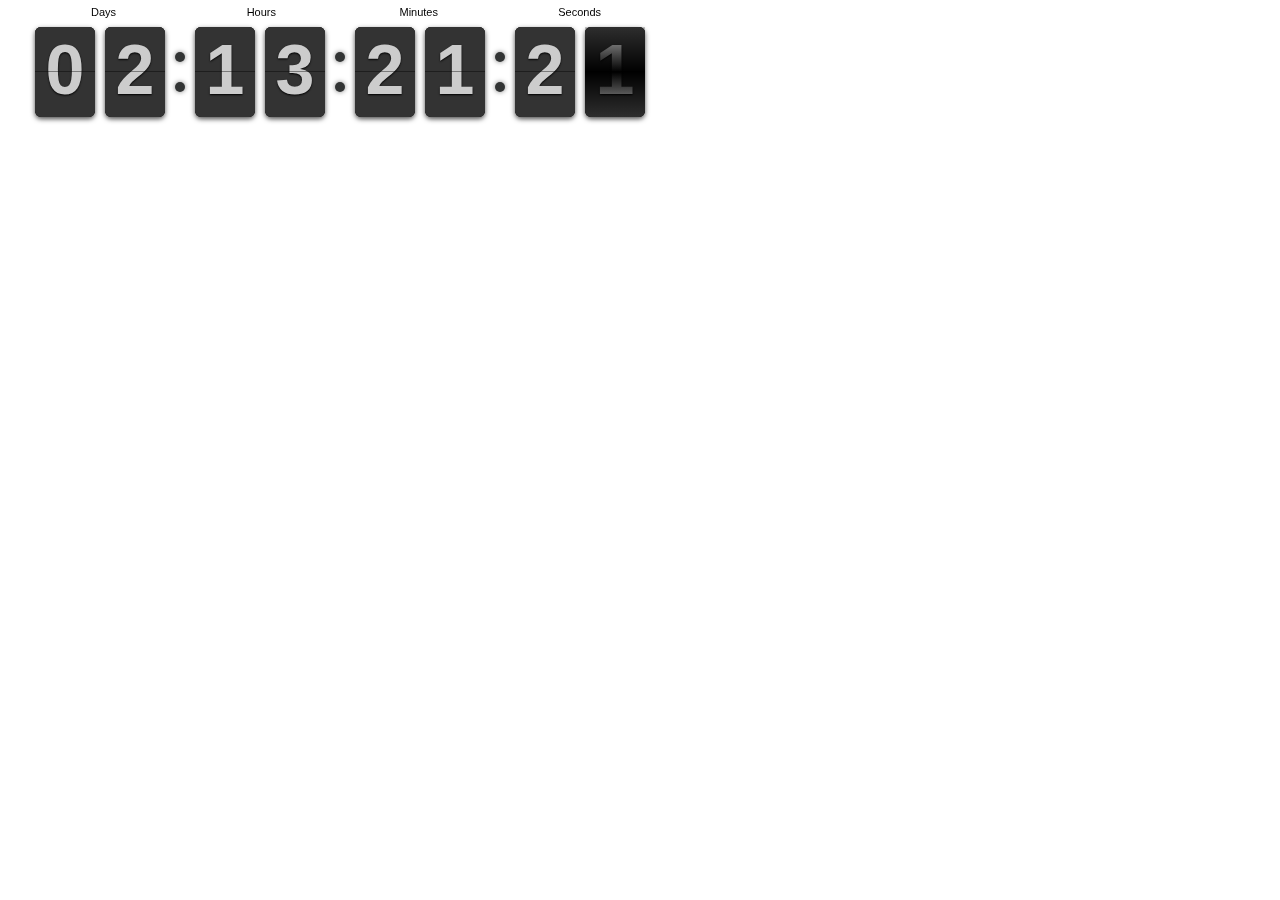
<file: FlipClock-master/examples/base.html>
<html>
	<head>
		<link rel="stylesheet" href="../compiled/flipclock.css">

		<script src="http://ajax.googleapis.com/ajax/libs/jquery/1.10.2/jquery.min.js"></script>

		<script src="../compiled/flipclock.js"></script>
	</head>
	<body>
	<div class="clock" style="margin:2em;"></div>
	<div class="message"></div>

	<script type="text/javascript">
		var clock;
		
		$(document).ready(function() {
			var clock;

			clock = $('.clock').FlipClock({
		        clockFace: 'DailyCounter',
		        autoStart: false,
		        callbacks: {
		        	stop: function() {
		        		$('.message').html('The clock has stopped!')
		        	}
		        }
		    });
				    
		    clock.setTime(220880);
		    clock.setCountdown(true);
		    clock.start();

		});
	</script>
	
	</body>
</html>
</file>
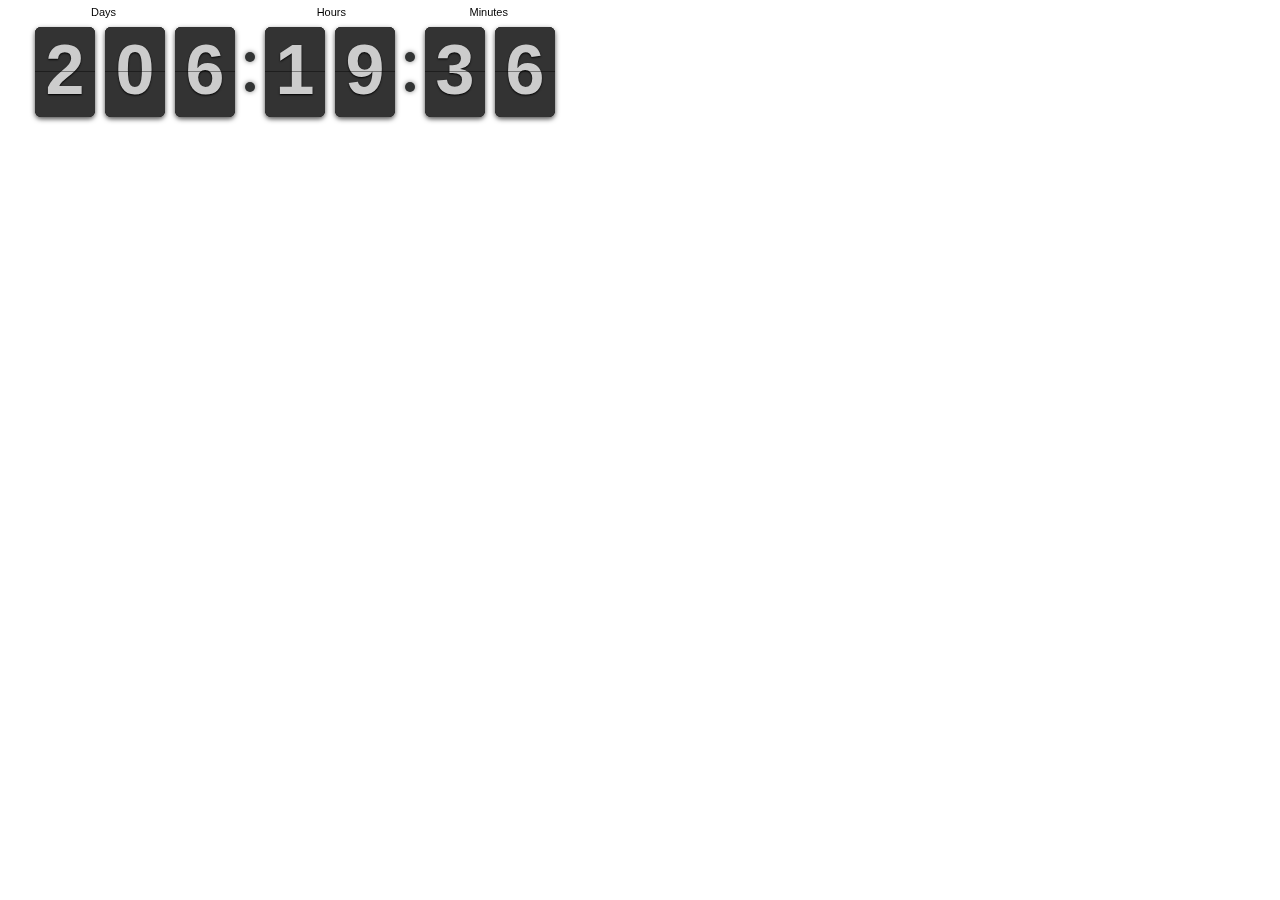
<file: FlipClock-master/examples/countdown-from-new-years-without-seconds.html>
<html>
	<head>
		<link rel="stylesheet" href="../compiled/flipclock.css">

		<script src="http://ajax.googleapis.com/ajax/libs/jquery/1.10.2/jquery.min.js"></script>

		<script src="../compiled/flipclock.js"></script>	
	</head>
	<body>
		<div class="clock" style="margin:2em;"></div>
		
		<script type="text/javascript">
			var clock;

			$(document).ready(function() {

				// Grab the current date
				var currentDate = new Date();

				// Set some date in the past. In this case, it's always been since Jan 1
				var pastDate  = new Date(currentDate.getFullYear(), 0, 1);

				// Calculate the difference in seconds between the future and current date
				var diff = currentDate.getTime() / 1000 - pastDate.getTime() / 1000;

				// Instantiate a coutdown FlipClock
				clock = $('.clock').FlipClock(diff, {
					clockFace: 'DailyCounter',
					showSeconds: false
				});
			});
		</script>
		
	</body>
</html>
</file>
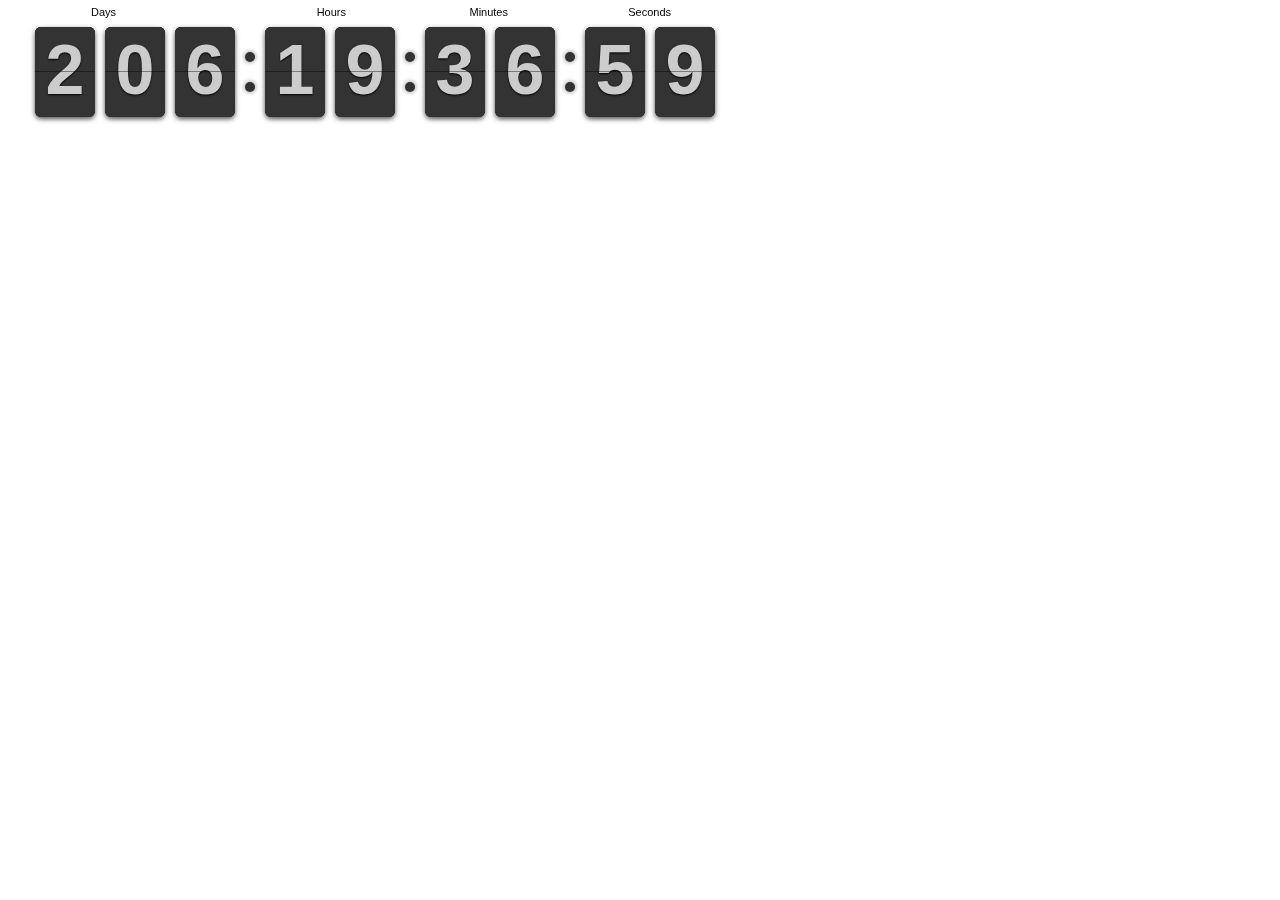
<file: FlipClock-master/examples/countdown-from-new-years.html>
<html>
	<head>
		<link rel="stylesheet" href="../compiled/flipclock.css">

		<script src="http://ajax.googleapis.com/ajax/libs/jquery/1.10.2/jquery.min.js"></script>

		<script src="../compiled/flipclock.js"></script>	
	</head>
	<body>
		<div class="clock" style="margin:2em;"></div>
		
		<script type="text/javascript">
			var clock;

			$(document).ready(function() {

				// Grab the current date
				var currentDate = new Date();

				// Set some date in the past. In this case, it's always been since Jan 1
				var pastDate  = new Date(currentDate.getFullYear(), 0, 1);

				// Calculate the difference in seconds between the future and current date
				var diff = currentDate.getTime() / 1000 - pastDate.getTime() / 1000;

				// Instantiate a coutdown FlipClock
				clock = $('.clock').FlipClock(diff, {
					clockFace: 'DailyCounter'
				});
			});
		</script>
		
	</body>
</html>
</file>
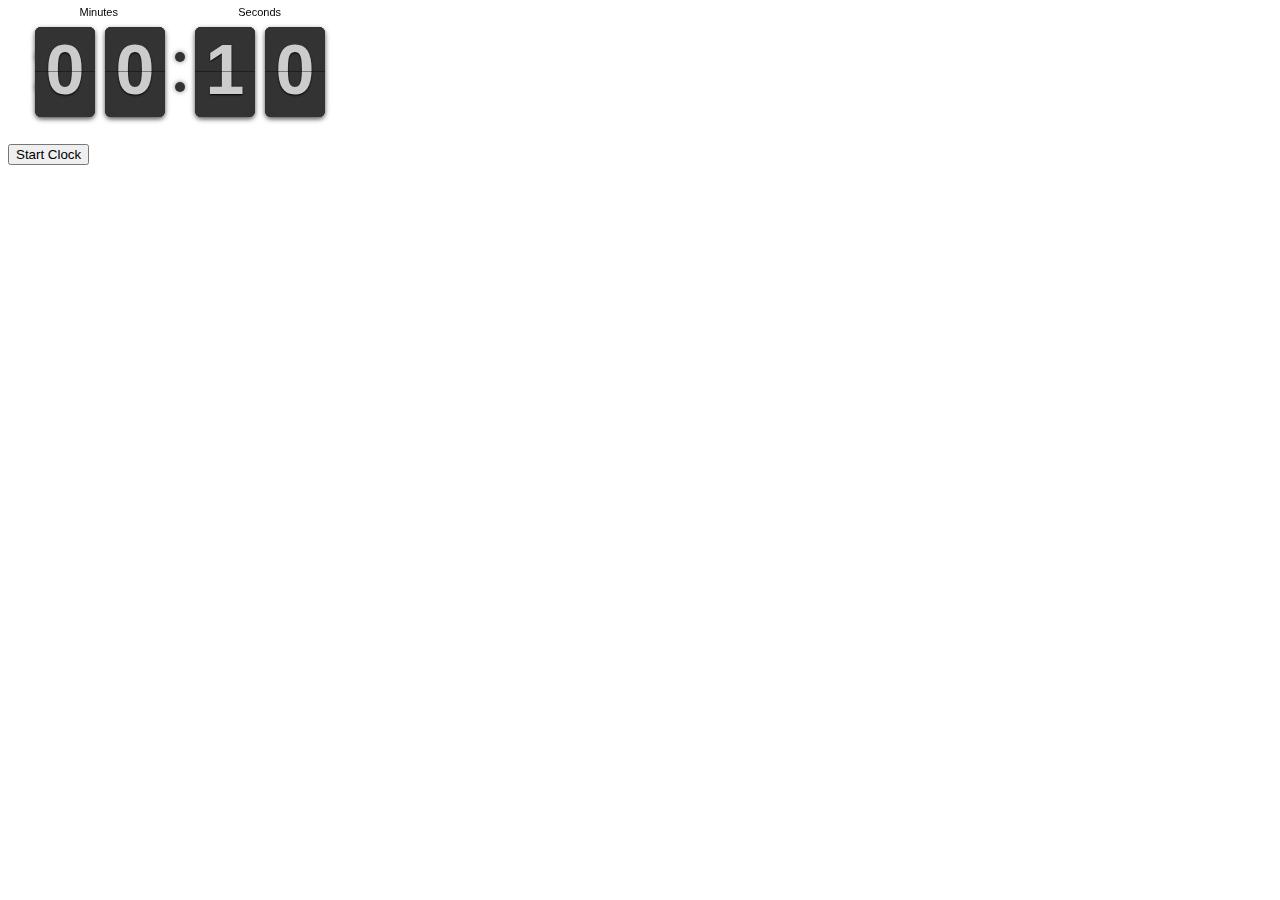
<file: FlipClock-master/examples/countdown-start-callback.html>
<html>
	<head>
		<link rel="stylesheet" href="../compiled/flipclock.css">

		<script src="http://ajax.googleapis.com/ajax/libs/jquery/1.10.2/jquery.min.js"></script>

		<script src="../compiled/flipclock.js"></script>		
	</head>
	<body>
	<div class="clock" style="margin:2em;"></div>
	<div class="message"></div>

	<button class="start">Start Clock</button>

	<script type="text/javascript">
		var clock;
		
		$(document).ready(function() {
			
			clock = $('.clock').FlipClock(10, {
		        clockFace: 'MinuteCounter',
		        countdown: true,
		        autoStart: false,
		        callbacks: {
		        	start: function() {
		        		$('.message').html('The clock has started!');
		        	}
		        }
		    });

		    $('.start').click(function(e) {

		    	clock.start();
		    });

		});
	</script>
	
	</body>
</html>
</file>
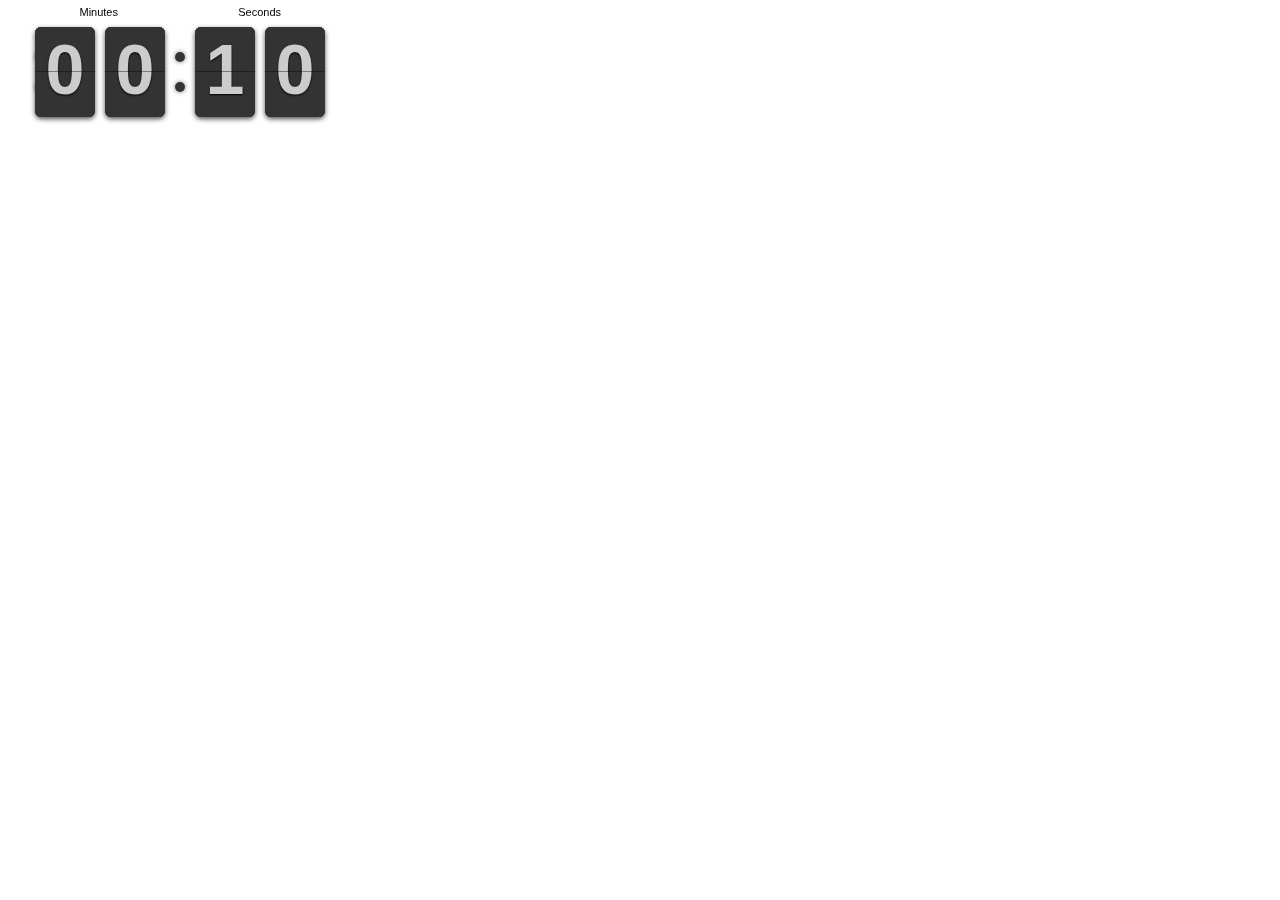
<file: FlipClock-master/examples/countdown-stop-callback.html>
<html>
	<head>
		<link rel="stylesheet" href="../compiled/flipclock.css">

		<script src="http://ajax.googleapis.com/ajax/libs/jquery/1.10.2/jquery.min.js"></script>

		<script src="../compiled/flipclock.js"></script>		
	</head>
	<body>
	<div class="clock" style="margin:2em;"></div>
	<div class="message"></div>

	<script type="text/javascript">
		var clock;
		
		$(document).ready(function() {

			clock = $('.clock').FlipClock(10, {
		        clockFace: 'MinuteCounter',
		        countdown: true,
		        callbacks: {
		        	stop: function() {
		        		$('.message').html('The clock has stopped!');
		        	}
		        }
		    });

		});
		
	</script>
	
	</body>
</html>
</file>
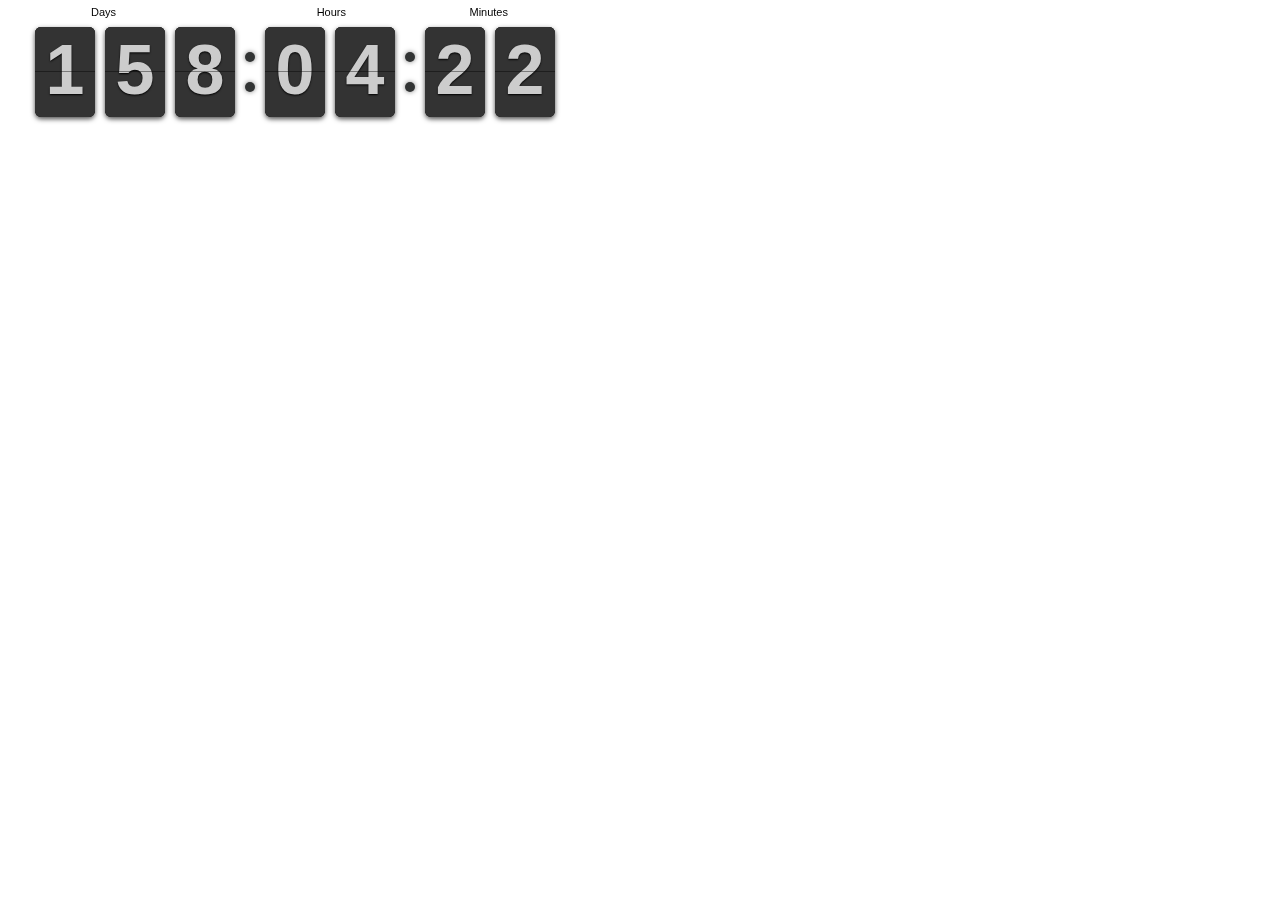
<file: FlipClock-master/examples/countdown-to-new-years-without-seconds.html>
<html>
	<head>
		<link rel="stylesheet" href="../compiled/flipclock.css">

		<script src="http://ajax.googleapis.com/ajax/libs/jquery/1.10.2/jquery.min.js"></script>

		<script src="../compiled/flipclock.js"></script>		
	</head>
	<body>
		<div class="clock" style="margin:2em;"></div>
		
		<script type="text/javascript">
			var clock;

			$(document).ready(function() {

				// Grab the current date
				var currentDate = new Date();

				// Set some date in the future. In this case, it's always Jan 1
				var futureDate  = new Date(currentDate.getFullYear() + 1, 0, 1);

				// Calculate the difference in seconds between the future and current date
				var diff = futureDate.getTime() / 1000 - currentDate.getTime() / 1000;

				// Instantiate a coutdown FlipClock
				clock = $('.clock').FlipClock(diff, {
					clockFace: 'DailyCounter',
					countdown: true,
					showSeconds: false
				});
			});
		</script>
		
	</body>
</html>
</file>
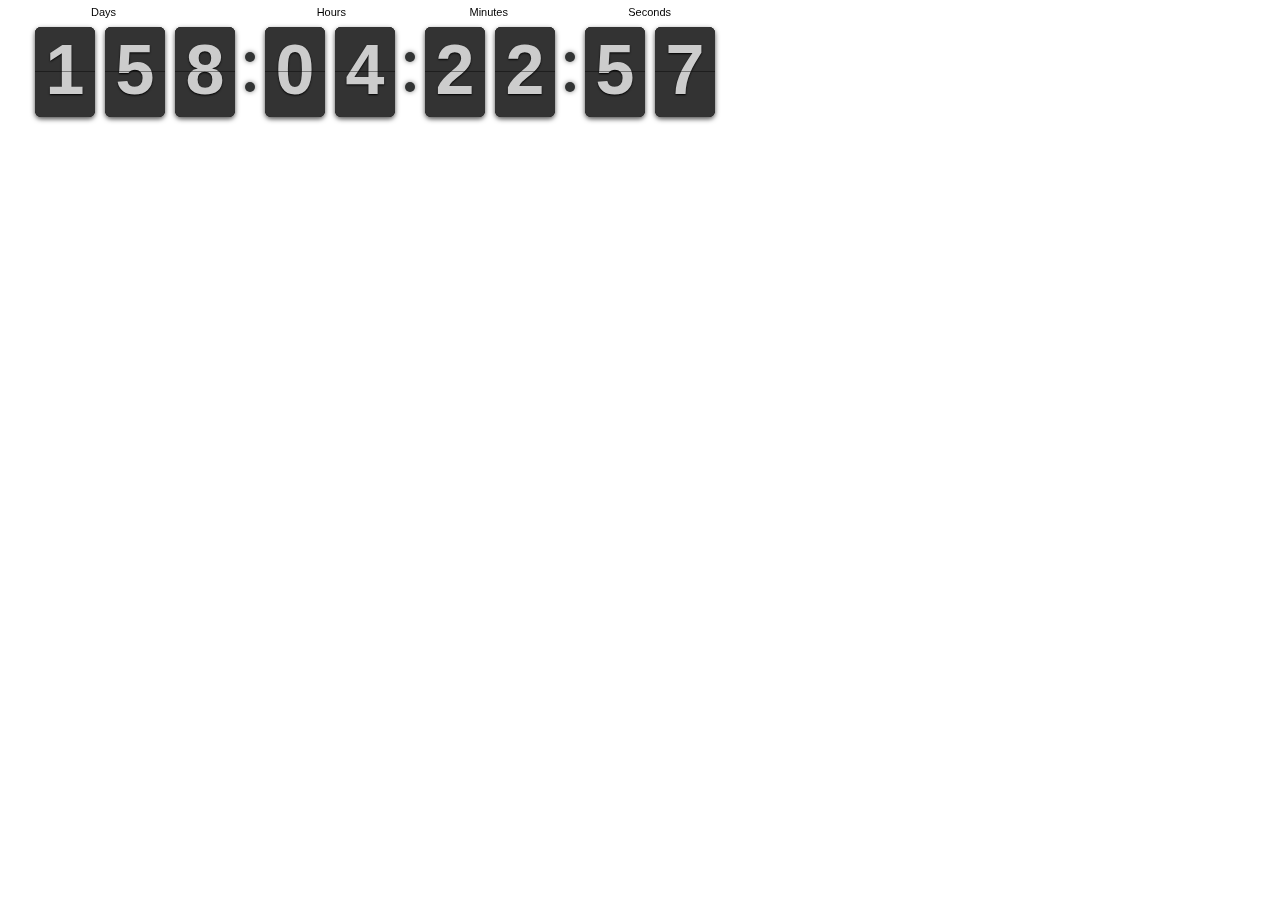
<file: FlipClock-master/examples/countdown-to-new-years.html>
<html>
	<head>
		<link rel="stylesheet" href="../compiled/flipclock.css">

		<script src="http://ajax.googleapis.com/ajax/libs/jquery/1.10.2/jquery.min.js"></script>

		<script src="../compiled/flipclock.js"></script>	
	</head>
	<body>
		<div class="clock" style="margin:2em;"></div>
		
		<script type="text/javascript">
			var clock;

			$(document).ready(function() {

				// Grab the current date
				var currentDate = new Date();

				// Set some date in the future. In this case, it's always Jan 1
				var futureDate  = new Date(currentDate.getFullYear() + 1, 0, 1);

				// Calculate the difference in seconds between the future and current date
				var diff = futureDate.getTime() / 1000 - currentDate.getTime() / 1000;

				// Instantiate a coutdown FlipClock
				clock = $('.clock').FlipClock(diff, {
					clockFace: 'DailyCounter',
					countdown: true
				});
			});
		</script>
		
	</body>
</html>
</file>
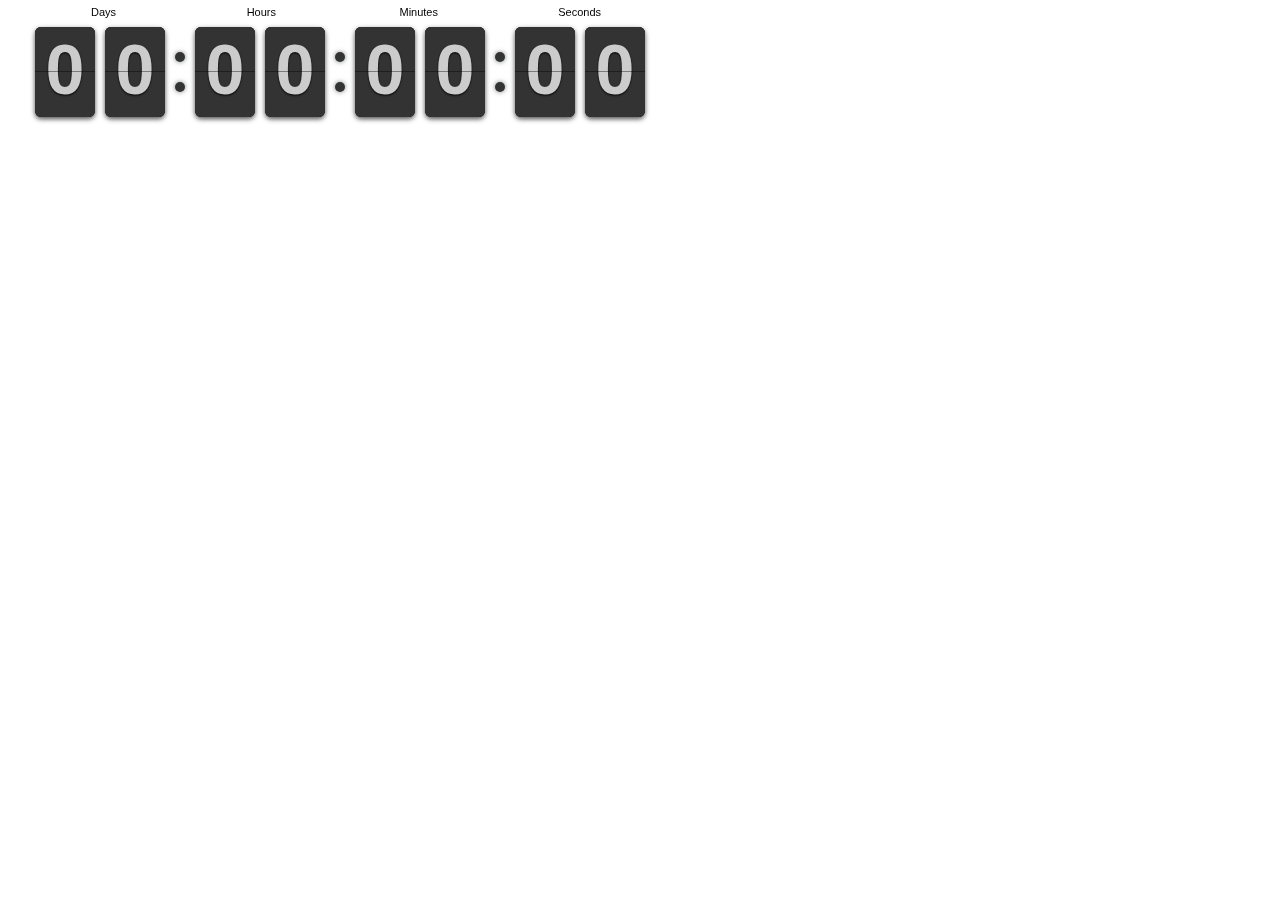
<file: FlipClock-master/examples/daily-counter.html>
<html>
	<head>
		<link rel="stylesheet" href="../compiled/flipclock.css">

		<script src="http://ajax.googleapis.com/ajax/libs/jquery/1.10.2/jquery.min.js"></script>

		<script src="../compiled/flipclock.js"></script>		
	</head>
	<body>
	<div class="clock" style="margin:2em;"></div>
	<div class="message"></div>

	<script type="text/javascript">
		var clock;
		
		$(document).ready(function() {
			
			clock = $('.clock').FlipClock({
		        clockFace: 'DailyCounter'
		    });
		});
	</script>
	
	</body>
</html>
</file>
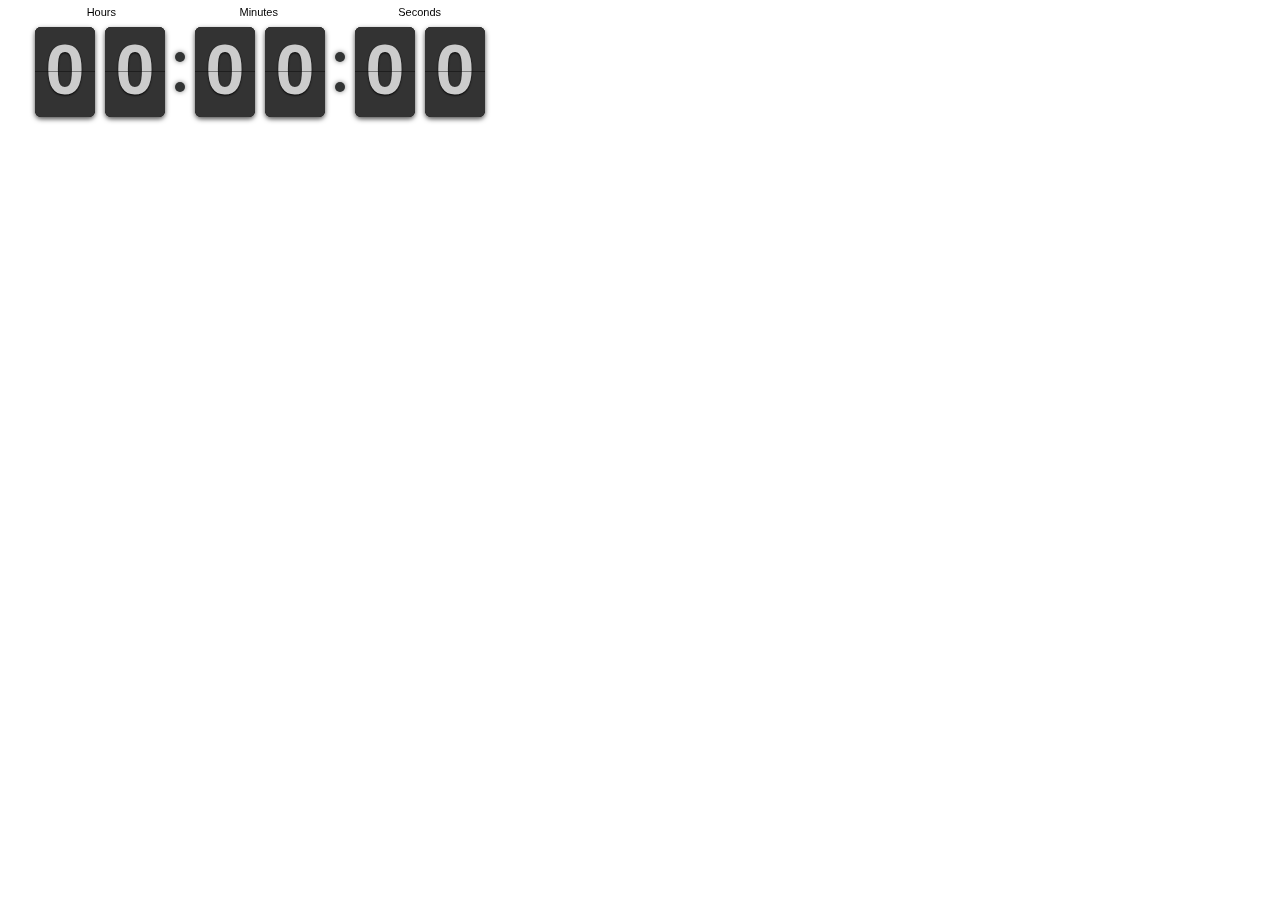
<file: FlipClock-master/examples/hourly-counter.html>
<html>
	<head>
		<link rel="stylesheet" href="../compiled/flipclock.css">

		<script src="http://ajax.googleapis.com/ajax/libs/jquery/1.10.2/jquery.min.js"></script>

		<script src="../compiled/flipclock.js"></script>		
	</head>
	<body>
	<div class="clock" style="margin:2em;"></div>
	<div class="message"></div>

	<script type="text/javascript">
		var clock;
		
		$(document).ready(function() {
			
			clock = $('.clock').FlipClock({
		        clockFace: 'HourlyCounter'
		    });
		});
	</script>
	
	</body>
</html>
</file>
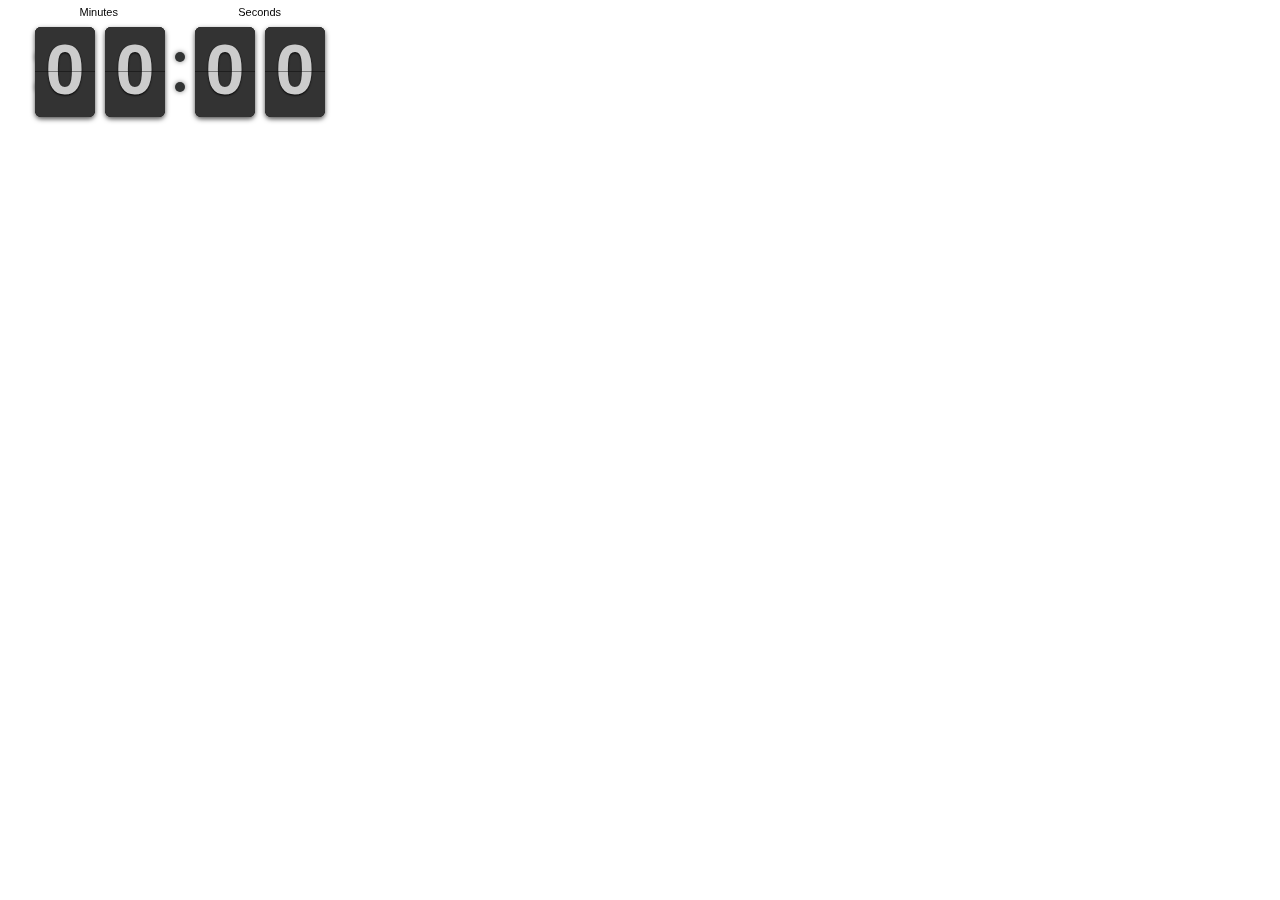
<file: FlipClock-master/examples/interval-callback.html>
<html>
	<head>
		<link rel="stylesheet" href="../compiled/flipclock.css">

		<script src="http://ajax.googleapis.com/ajax/libs/jquery/1.10.2/jquery.min.js"></script>

		<script src="../compiled/flipclock.js"></script>		
	</head>
	<body>
	<div class="clock" style="margin:2em;"></div>
	<div class="message"></div>

	<script type="text/javascript">
		var clock;
		
		$(document).ready(function() {
			
			clock = $('.clock').FlipClock({
		        clockFace: 'MinuteCounter',
		        callbacks: {
		        	interval: function() {
		        		var time = this.factory.getTime().time;
		        		
		        		if(time) {
			        		console.log('interval', time);
			        	}
		        	}
		        }
		    });
		});
	</script>
	
	</body>
</html>
</file>
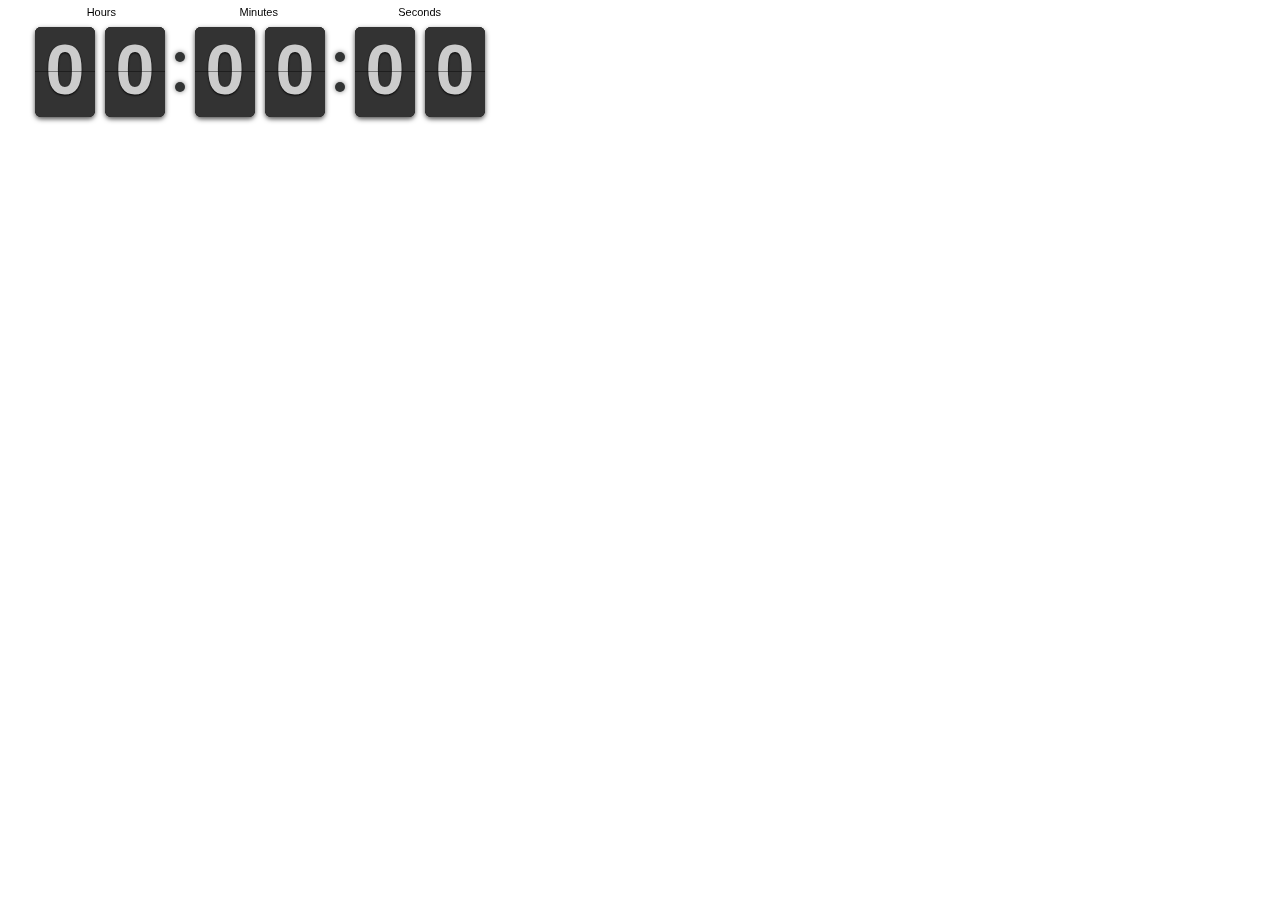
<file: FlipClock-master/examples/load-new-clock-face.html>
<html>
	<head>
		<link rel="stylesheet" href="../compiled/flipclock.css">

		<script src="http://ajax.googleapis.com/ajax/libs/jquery/1.10.2/jquery.min.js"></script>

		<script src="../compiled/flipclock.js"></script>		
	</head>
	<body>
		<div class="clock" style="margin:2em;"></div>

		<script type="text/javascript">
			var clock;

			$(document).ready(function() {

				// Instantiate a counter
				clock = new FlipClock($('.clock'), {
					clockFace: 'HourlyCounter',
					autoStart: true
				});

				setTimeout(function() {
					clock.loadClockFace('MinuteCounter');
				}, 3000);

				setTimeout(function() {
					clock.loadClockFace('HourlyCounter');
				}, 7000);

				setTimeout(function() {
					clock.loadClockFace('Counter', {
						autoStart: true
					});
				}, 10000);
			});
		</script>
		
	</body>
</html>
</file>
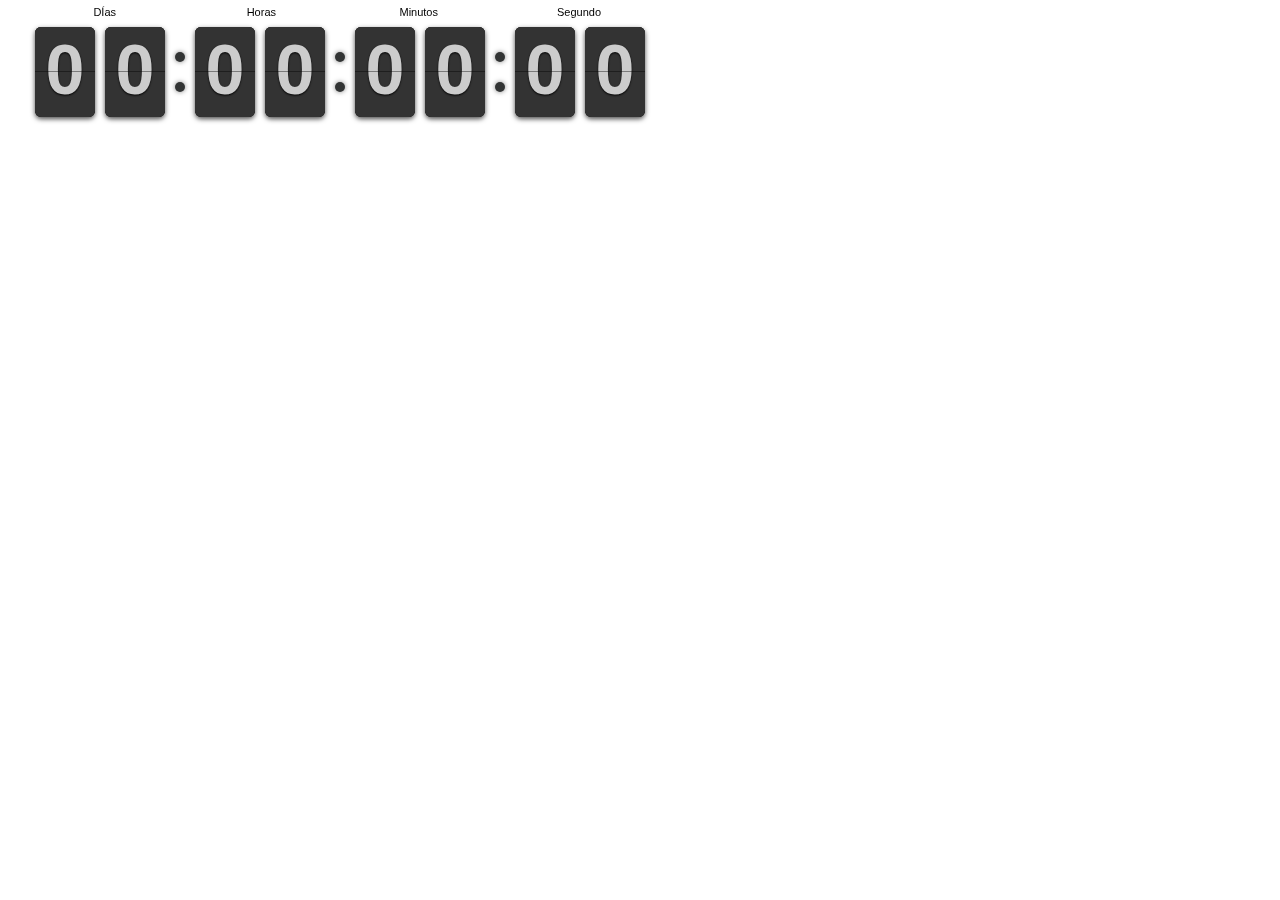
<file: FlipClock-master/examples/localization.html>
<html>
	<head>
		<link rel="stylesheet" href="../compiled/flipclock.css">

		<script src="http://ajax.googleapis.com/ajax/libs/jquery/1.10.2/jquery.min.js"></script>

		<script src="../compiled/flipclock.js"></script>
	</head>
	<body>
		<div class="clock" style="margin:2em;"></div>

		<script type="text/javascript">
			var clock;
			
			$(document).ready(function() {
				clock = $('.clock').FlipClock({
					clockFace: 'DailyCounter',
					language: 'es'
				});
			});
		</script>
		
	</body>
</html>
</file>
<file: FlipClock-master/compiled/flipclock.css>
/* Get the bourbon mixin from http://bourbon.io */
/* Reset */
.flip-clock-wrapper * {
    -webkit-box-sizing: border-box;
    -moz-box-sizing: border-box;
    -ms-box-sizing: border-box;
    -o-box-sizing: border-box;
    box-sizing: border-box;
    -webkit-backface-visibility: hidden;
    -moz-backface-visibility: hidden;
    -ms-backface-visibility: hidden;
    -o-backface-visibility: hidden;
    backface-visibility: hidden;
}

.flip-clock-wrapper a {
  cursor: pointer;
  text-decoration: none;
  color: #ccc; }

.flip-clock-wrapper a:hover {
  color: #fff; }

.flip-clock-wrapper ul {
  list-style: none; }

.flip-clock-wrapper.clearfix:before,
.flip-clock-wrapper.clearfix:after {
  content: " ";
  display: table; }

.flip-clock-wrapper.clearfix:after {
  clear: both; }

.flip-clock-wrapper.clearfix {
  *zoom: 1; }

/* Main */
.flip-clock-wrapper {
  font: normal 11px "Helvetica Neue", Helvetica, sans-serif;
  -webkit-user-select: none; }

.flip-clock-meridium {
  background: none !important;
  box-shadow: 0 0 0 !important;
  font-size: 36px !important; }

.flip-clock-meridium a { color: #313333; }

.flip-clock-wrapper {
  text-align: center;
  position: relative;
  width: 100%;
  margin: 1em;
}

.flip-clock-wrapper:before,
.flip-clock-wrapper:after {
    content: " "; /* 1 */
    display: table; /* 2 */
}
.flip-clock-wrapper:after {
    clear: both;
}

/* Skeleton */
.flip-clock-wrapper ul {
  position: relative;
  float: left;
  margin: 5px;
  width: 60px;
  height: 90px;
  font-size: 80px;
  font-weight: bold;
  line-height: 87px;
  border-radius: 6px;
  background: #000;
}

.flip-clock-wrapper ul li {
  z-index: 1;
  position: absolute;
  left: 0;
  top: 0;
  width: 100%;
  height: 100%;
  line-height: 87px;
  text-decoration: none !important;
}

.flip-clock-wrapper ul li:first-child {
  z-index: 2; }

.flip-clock-wrapper ul li a {
  display: block;
  height: 100%;
  -webkit-perspective: 200px;
  -moz-perspective: 200px;
  perspective: 200px;
  margin: 0 !important;
  overflow: visible !important;
  cursor: default !important; }

.flip-clock-wrapper ul li a div {
  z-index: 1;
  position: absolute;
  left: 0;
  width: 100%;
  height: 50%;
  font-size: 80px;
  overflow: hidden; 
  outline: 1px solid transparent; }

.flip-clock-wrapper ul li a div .shadow {
  position: absolute;
  width: 100%;
  height: 100%;
  z-index: 2; }

.flip-clock-wrapper ul li a div.up {
  -webkit-transform-origin: 50% 100%;
  -moz-transform-origin: 50% 100%;
  -ms-transform-origin: 50% 100%;
  -o-transform-origin: 50% 100%;
  transform-origin: 50% 100%;
  top: 0; }

.flip-clock-wrapper ul li a div.up:after {
  content: "";
  position: absolute;
  top: 44px;
  left: 0;
  z-index: 5;
  width: 100%;
  height: 3px;
  background-color: #000;
  background-color: rgba(0, 0, 0, 0.4); }

.flip-clock-wrapper ul li a div.down {
  -webkit-transform-origin: 50% 0;
  -moz-transform-origin: 50% 0;
  -ms-transform-origin: 50% 0;
  -o-transform-origin: 50% 0;
  transform-origin: 50% 0;
  bottom: 0;
  border-bottom-left-radius: 6px;
  border-bottom-right-radius: 6px;
}

.flip-clock-wrapper ul li a div div.inn {
  position: absolute;
  left: 0;
  z-index: 1;
  width: 100%;
  height: 200%;
  color: #ccc;
  text-shadow: 0 1px 2px #000;
  text-align: center;
  background-color: #333;
  border-radius: 6px;
  font-size: 70px; }

.flip-clock-wrapper ul li a div.up div.inn {
  top: 0; }

.flip-clock-wrapper ul li a div.down div.inn {
  bottom: 0; }

/* PLAY */
.flip-clock-wrapper ul.play li.flip-clock-before {
  z-index: 3; }

.flip-clock-wrapper .flip {   box-shadow: 0 2px 5px rgba(0, 0, 0, 0.7); }

.flip-clock-wrapper ul.play li.flip-clock-active {
  -webkit-animation: asd 0.5s 0.5s linear both;
  -moz-animation: asd 0.5s 0.5s linear both;
  animation: asd 0.5s 0.5s linear both;
  z-index: 5; }

.flip-clock-divider {
  float: left;
  display: inline-block;
  position: relative;
  width: 20px;
  height: 100px; }

.flip-clock-divider:first-child {
  width: 0; }

.flip-clock-dot {
  display: block;
  background: #323434;
  width: 10px;
  height: 10px;
  position: absolute;
  border-radius: 50%;
  box-shadow: 0 0 5px rgba(0, 0, 0, 0.5);
  left: 5px; }

.flip-clock-divider .flip-clock-label {
  position: absolute;
  top: -1.5em;
  right: -86px;
  color: black;
  text-shadow: none; }

.flip-clock-divider.minutes .flip-clock-label {
  right: -88px; }

.flip-clock-divider.seconds .flip-clock-label {
  right: -91px; }

.flip-clock-dot.top {
  top: 30px; }

.flip-clock-dot.bottom {
  bottom: 30px; }

@-webkit-keyframes asd {
  0% {
    z-index: 2; }

  20% {
    z-index: 4; }

  100% {
    z-index: 4; } }

@-moz-keyframes asd {
  0% {
    z-index: 2; }

  20% {
    z-index: 4; }

  100% {
    z-index: 4; } }

@-o-keyframes asd {
  0% {
    z-index: 2; }

  20% {
    z-index: 4; }

  100% {
    z-index: 4; } }

@keyframes asd {
  0% {
    z-index: 2; }

  20% {
    z-index: 4; }

  100% {
    z-index: 4; } }

.flip-clock-wrapper ul.play li.flip-clock-active .down {
  z-index: 2;
  -webkit-animation: turn 0.5s 0.5s linear both;
  -moz-animation: turn 0.5s 0.5s linear both;
  animation: turn 0.5s 0.5s linear both; }

@-webkit-keyframes turn {
  0% {
    -webkit-transform: rotateX(90deg); }

  100% {
    -webkit-transform: rotateX(0deg); } }

@-moz-keyframes turn {
  0% {
    -moz-transform: rotateX(90deg); }

  100% {
    -moz-transform: rotateX(0deg); } }

@-o-keyframes turn {
  0% {
    -o-transform: rotateX(90deg); }

  100% {
    -o-transform: rotateX(0deg); } }

@keyframes turn {
  0% {
    transform: rotateX(90deg); }

  100% {
    transform: rotateX(0deg); } }

.flip-clock-wrapper ul.play li.flip-clock-before .up {
  z-index: 2;
  -webkit-animation: turn2 0.5s linear both;
  -moz-animation: turn2 0.5s linear both;
  animation: turn2 0.5s linear both; }

@-webkit-keyframes turn2 {
  0% {
    -webkit-transform: rotateX(0deg); }

  100% {
    -webkit-transform: rotateX(-90deg); } }

@-moz-keyframes turn2 {
  0% {
    -moz-transform: rotateX(0deg); }

  100% {
    -moz-transform: rotateX(-90deg); } }

@-o-keyframes turn2 {
  0% {
    -o-transform: rotateX(0deg); }

  100% {
    -o-transform: rotateX(-90deg); } }

@keyframes turn2 {
  0% {
    transform: rotateX(0deg); }

  100% {
    transform: rotateX(-90deg); } }

.flip-clock-wrapper ul li.flip-clock-active {
  z-index: 3; }

/* SHADOW */
.flip-clock-wrapper ul.play li.flip-clock-before .up .shadow {
  background: -moz-linear-gradient(top, rgba(0, 0, 0, 0.1) 0%, black 100%);
  background: -webkit-gradient(linear, left top, left bottom, color-stop(0%, rgba(0, 0, 0, 0.1)), color-stop(100%, black));
  background: linear, top, rgba(0, 0, 0, 0.1) 0%, black 100%;
  background: -o-linear-gradient(top, rgba(0, 0, 0, 0.1) 0%, black 100%);
  background: -ms-linear-gradient(top, rgba(0, 0, 0, 0.1) 0%, black 100%);
  background: linear, to bottom, rgba(0, 0, 0, 0.1) 0%, black 100%;
  -webkit-animation: show 0.5s linear both;
  -moz-animation: show 0.5s linear both;
  animation: show 0.5s linear both; }

.flip-clock-wrapper ul.play li.flip-clock-active .up .shadow {
  background: -moz-linear-gradient(top, rgba(0, 0, 0, 0.1) 0%, black 100%);
  background: -webkit-gradient(linear, left top, left bottom, color-stop(0%, rgba(0, 0, 0, 0.1)), color-stop(100%, black));
  background: linear, top, rgba(0, 0, 0, 0.1) 0%, black 100%;
  background: -o-linear-gradient(top, rgba(0, 0, 0, 0.1) 0%, black 100%);
  background: -ms-linear-gradient(top, rgba(0, 0, 0, 0.1) 0%, black 100%);
  background: linear, to bottom, rgba(0, 0, 0, 0.1) 0%, black 100%;
  -webkit-animation: hide 0.5s 0.3s linear both;
  -moz-animation: hide 0.5s 0.3s linear both;
  animation: hide 0.5s 0.3s linear both; }

/*DOWN*/
.flip-clock-wrapper ul.play li.flip-clock-before .down .shadow {
  background: -moz-linear-gradient(top, black 0%, rgba(0, 0, 0, 0.1) 100%);
  background: -webkit-gradient(linear, left top, left bottom, color-stop(0%, black), color-stop(100%, rgba(0, 0, 0, 0.1)));
  background: linear, top, black 0%, rgba(0, 0, 0, 0.1) 100%;
  background: -o-linear-gradient(top, black 0%, rgba(0, 0, 0, 0.1) 100%);
  background: -ms-linear-gradient(top, black 0%, rgba(0, 0, 0, 0.1) 100%);
  background: linear, to bottom, black 0%, rgba(0, 0, 0, 0.1) 100%;
  -webkit-animation: show 0.5s linear both;
  -moz-animation: show 0.5s linear both;
  animation: show 0.5s linear both; }

.flip-clock-wrapper ul.play li.flip-clock-active .down .shadow {
  background: -moz-linear-gradient(top, black 0%, rgba(0, 0, 0, 0.1) 100%);
  background: -webkit-gradient(linear, left top, left bottom, color-stop(0%, black), color-stop(100%, rgba(0, 0, 0, 0.1)));
  background: linear, top, black 0%, rgba(0, 0, 0, 0.1) 100%;
  background: -o-linear-gradient(top, black 0%, rgba(0, 0, 0, 0.1) 100%);
  background: -ms-linear-gradient(top, black 0%, rgba(0, 0, 0, 0.1) 100%);
  background: linear, to bottom, black 0%, rgba(0, 0, 0, 0.1) 100%;
  -webkit-animation: hide 0.5s 0.3s linear both;
  -moz-animation: hide 0.5s 0.3s linear both;
  animation: hide 0.5s 0.2s linear both; }

@-webkit-keyframes show {
  0% {
    opacity: 0; }

  100% {
    opacity: 1; } }

@-moz-keyframes show {
  0% {
    opacity: 0; }

  100% {
    opacity: 1; } }

@-o-keyframes show {
  0% {
    opacity: 0; }

  100% {
    opacity: 1; } }

@keyframes show {
  0% {
    opacity: 0; }

  100% {
    opacity: 1; } }

@-webkit-keyframes hide {
  0% {
    opacity: 1; }

  100% {
    opacity: 0; } }

@-moz-keyframes hide {
  0% {
    opacity: 1; }

  100% {
    opacity: 0; } }

@-o-keyframes hide {
  0% {
    opacity: 1; }

  100% {
    opacity: 0; } }

@keyframes hide {
  0% {
    opacity: 1; }

  100% {
    opacity: 0; } }
</file>
